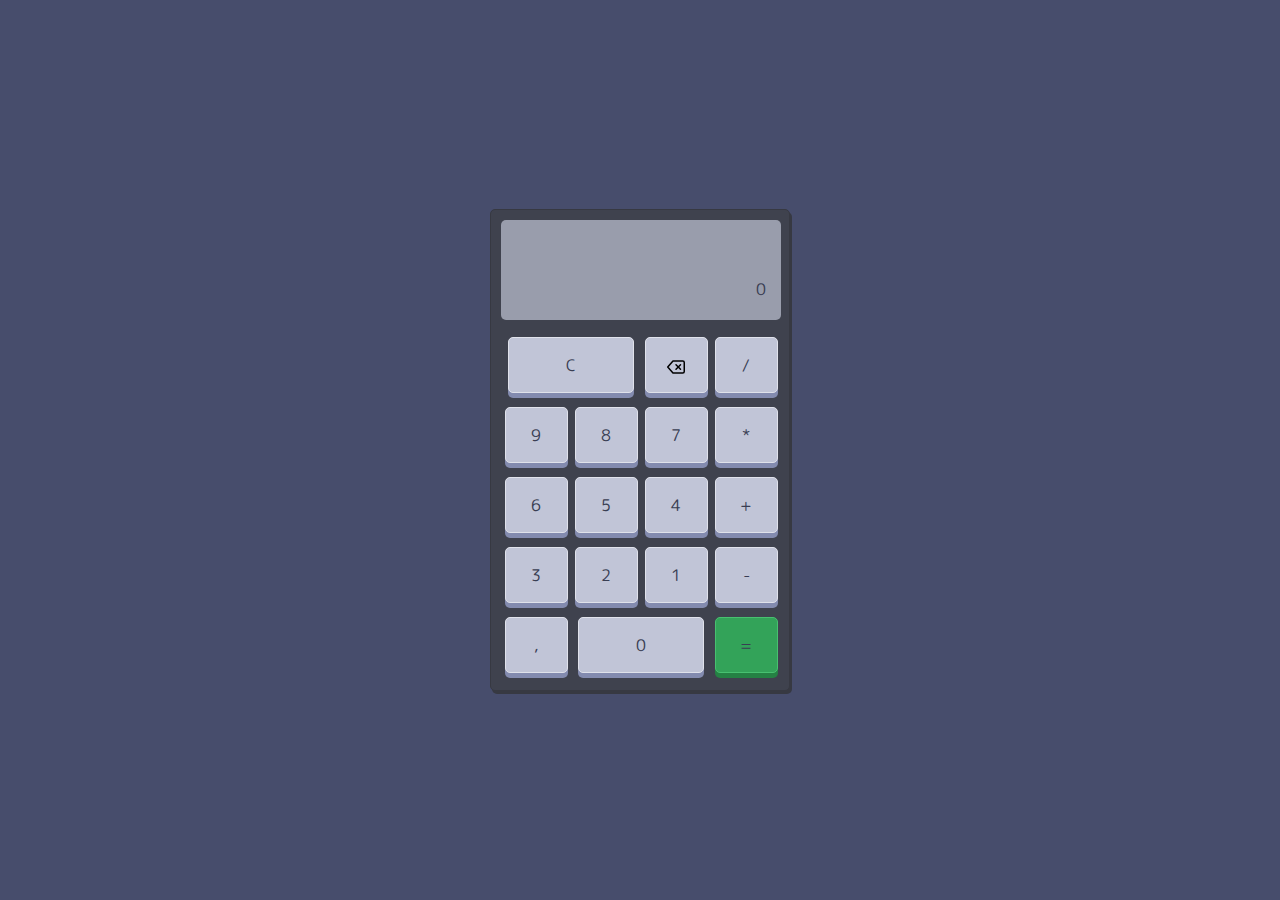
<file: calculadora/index.html>
<!DOCTYPE html>
<html lang="en">
<head>
    <meta charset="UTF-8">
    <meta http-equiv="X-UA-Compatible" content="IE=edge">
    <meta name="viewport" content="width=device-width, initial-scale=1.0">
    <title>Calculadora</title>
    <link rel="stylesheet" href="style.css">
</head>
<body>
    <div class="container">
        <div class="screen">
            <p id="equacao" class="text equacao"></p>
            <p id="screen" class="text screen-result">0</p></div>
        <div class="keys">
            <div class="clear-number">
                <div class="clear">
                    <div class="button c"><button onclick="pressButton('C')" class="text">C</button></div>
                    <div class="button"><button onclick="pressButton('apagar')" class="text"><img src="https://paulinnncs.github.io/projetos-javascript/calculadora/img/delete_icon_128881.svg" alt=""></button></div>
                </div>
                <div class="numbers">
                    <div class="button"><button onclick="pressButton('9')" class="text">9</button></div>
                    <div class="button"><button onclick="pressButton('8')" class="text">8</button></div>
                    <div class="button"><button onclick="pressButton('7')" class="text">7</button></div>
                    <div class="button"><button onclick="pressButton('6')" class="text">6</button></div>
                    <div class="button"><button onclick="pressButton('5')" class="text">5</button></div>
                    <div class="button"><button onclick="pressButton('4')" class="text">4</button></div>
                    <div class="button"><button onclick="pressButton('3')" class="text">3</button></div>
                    <div class="button"><button onclick="pressButton('2')" class="text">2</button></div>
                    <div class="button"><button onclick="pressButton('1')" class="text">1</button></div>
                    <div class="button"><button onclick="pressButton('.')" class="text">,</button></div>
                    <div class="button zero"><button onclick="pressButton('0')" class="text">0</button></div>
                </div>
            </div>
            <div class="operator">
                <div class="button"><button onclick="pressButton('/')" class="text">/</button></div>
                <div class="button"><button onclick="pressButton('*')" class="text">*</button></div>
                <div class="button"><button onclick="pressButton('+')" class="text">+</button></div>
                <div class="button"><button onclick="pressButton('-')" class="text">-</button></div>
                <div class="button result"><button onclick="pressButton('=')" class="text">=</button></div>
            </div>
        </div>
    </div>
    <script src="https://paulinnncs.github.io/projetos-javascript/calculadora/script.js"></script> 
</body>
</html>
</file>
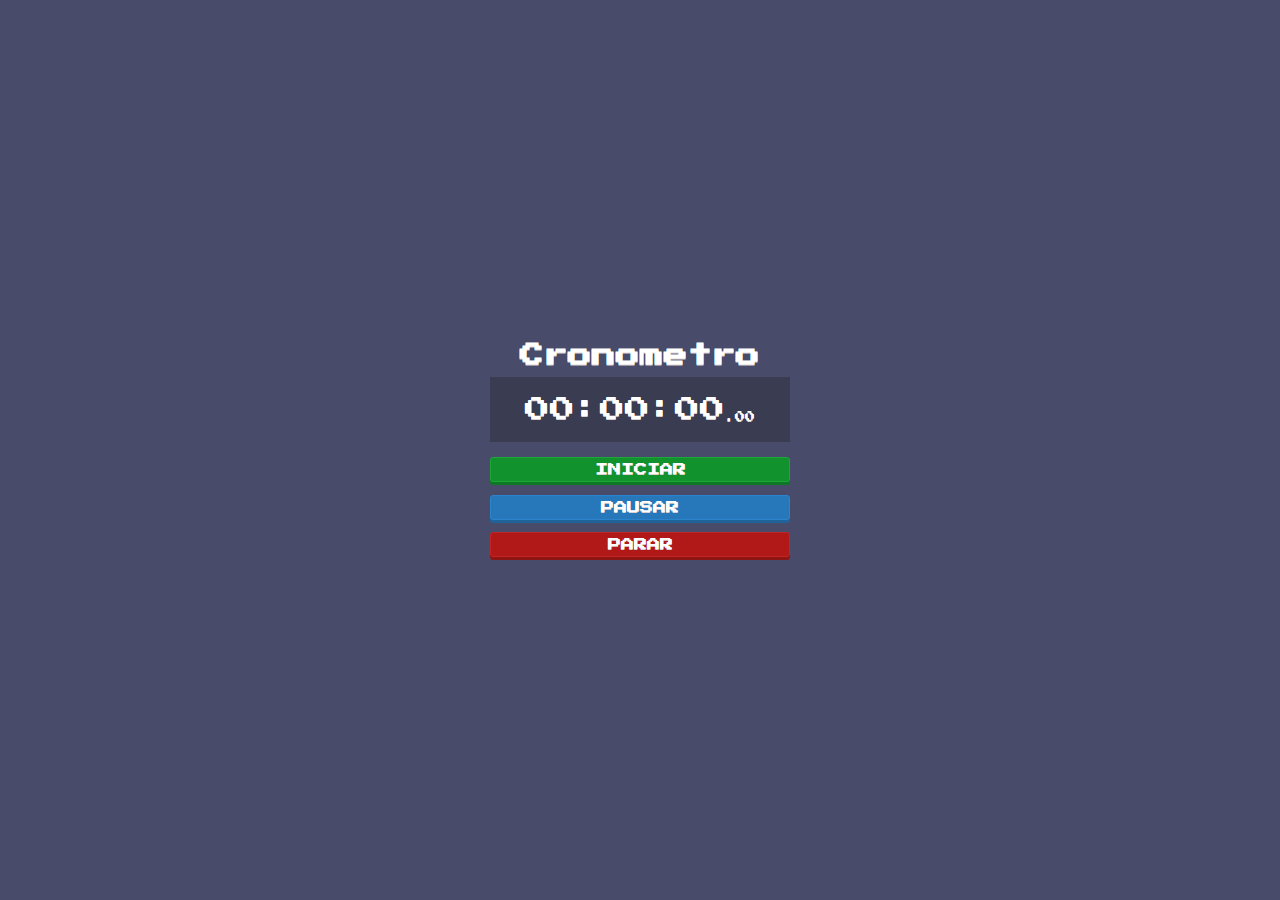
<file: cronometro/index.html>
<!DOCTYPE html>
<html lang="pt-br">
<head>
    <meta charset="UTF-8">
    <meta http-equiv="X-UA-Compatible" content="IE=edge">
    <meta name="viewport" content="width=device-width, initial-scale=1.0">
    <title>Cronômetro</title>
    <link rel="stylesheet" href="styles.css">
    <link rel="icon" type="imagem/png" href="https://paulinnncs.github.io/projetos-javascript/cronometro/img/clock.png" />
</head>
<body>
    
    <div class="cron">
        <h2 class="text">Cronometro</h2>
        <div id="clock" class="box-clock text">00:00:00<p id="ms">.00</p></div>
        <div class="control">
            <button onclick="start_cron()" class="start text">iniciar</button>
            <button onclick="pause_cron()" class="pause text">pausar</button>
            <button onclick="stop_cron()" class="stop text">parar</button>
        </div>
    </div>
    <script src="https://paulinnncs.github.io/projetos-javascript/cronometro/script.js"></script>
</body>
</html>
</file>
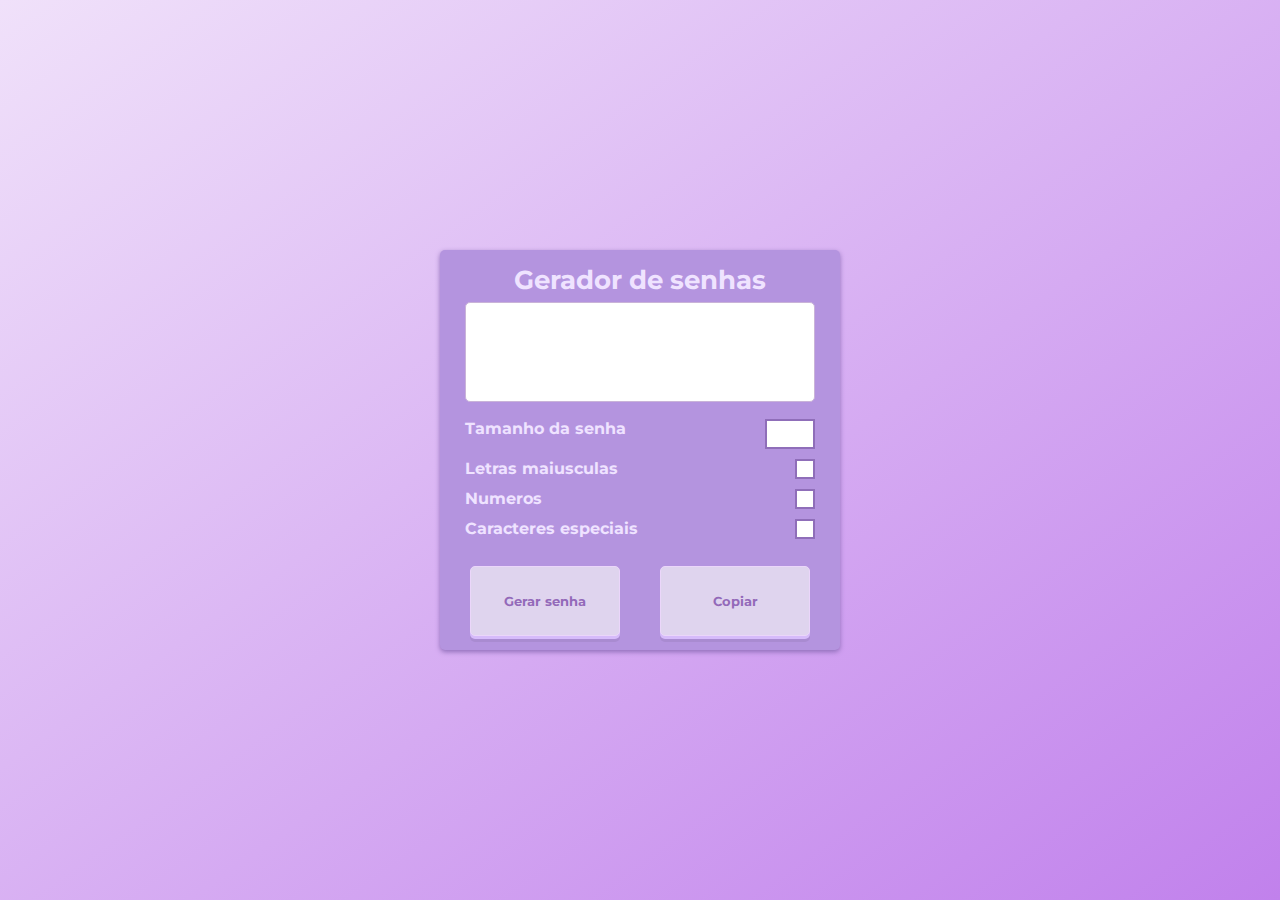
<file: gerador-de-senhas/index.html>
<!DOCTYPE html>
<html lang="en">
<head>
    <meta charset="UTF-8">
    <meta http-equiv="X-UA-Compatible" content="IE=edge">
    <meta name="viewport" content="width=device-width, initial-scale=1.0">
    <title>Gerador de senhas</title>
    <link rel="stylesheet" href="style.css">
</head>
<body>
    <div class="caixa">
        <h2 class="text" >Gerador de senhas</h2>
        <input id="senha" class="senha text" type="text">
        <div class="checkbox-list">
            <div class="checkbox-item">
                <label for="" class="text">Tamanho da senha</label>
                <input type="number" min="8" max="16" id="input-number">
            </div>
            <div class="checkbox-item">
                <label for="" class="text">Letras maiusculas</label>
            <input type="checkbox" name="" id="checkbox-upper">
            </div>
            <div class="checkbox-item">
                <label for="" class="text">Numeros</label>
             <input type="checkbox" name="" id="checkbox-number">
            </div>
            <div class="checkbox-item">
                <label for="" class="text">Caracteres especiais</label>
                <input type="checkbox" name="" id="checkbox-special">
            </div>
        </div>
        <div class="caixa-btn">
            <button id="btn-gerador" class="btn text" onclick="gerarSenha()">Gerar senha</button>
            <button id="copiar" class="btn text" onclick="copiarSenha()">Copiar</button>
        </div>
    </div>
    <script src="https://paulinnncs.github.io/projetos-javascript/gerador-de-senhas/script.js"></script>
</body>
</html>
</file>
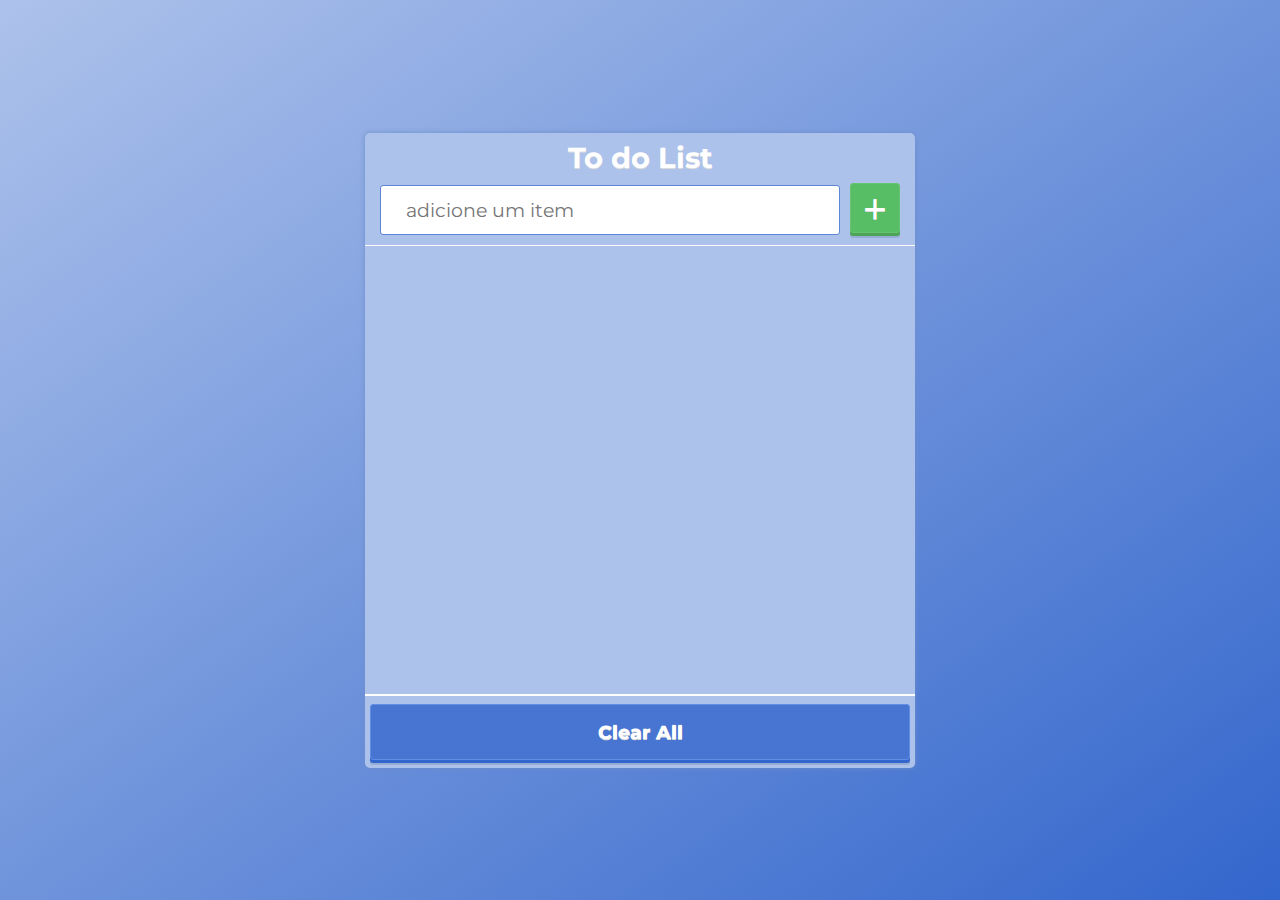
<file: to-do-list/index.html>
<!DOCTYPE html>
<html lang="en">
<head>
    <meta charset="UTF-8">
    <meta http-equiv="X-UA-Compatible" content="IE=edge">
    <meta name="viewport" content="width=device-width, initial-scale=1.0">
    <title>To do List</title>
    <link rel="stylesheet" href="style.css">
</head>
<body>
    <div class="wrapper">
        <header>
            <h2>To do List</h2>
        </header>
        <div class="input-field">
            <input type="text" id="input" class="input" placeholder="adicione um item">
            <button id="btn-add" class="btn-add" onclick="addItem()">+</button>
        </div>
        <div class="list-field">
            <ul id="list" class="list">
                <!-- <li class="item-list"><input type="checkbox" name="" id="check" class="check"><p class="text-list">As aventa casa nos albasaur e sua volta para casa nos avolta para casa nos anos 2000, a verdelândia retornou!</p><button id="btn-remove" class="btn-remove" onclick="removeItem()">-</button></li> -->
            </ul>
        </div>
        <button class="clear-all" onclick="clearAll()">Clear All</button>
    </div>
    <script src="https://paulinnncs.github.io/projetos-javascript/to-do-list/script.js"></script>
</body>
</html>
</file>
<file: calculadora/style.css>
@import url('https://fonts.googleapis.com/css2?family=M+PLUS+Rounded+1c:wght@100;300;400;500;700&display=swap');

* {
    margin: 0;
    padding: 0;
    box-sizing: border-box;
}

body {
    display: flex;
    justify-content: center;
    align-items: center;
    min-height: 100vh;
    background: #474d6c;
}

.container{
    border: solid 1px #373942;
    border-radius: 5px;
    box-shadow: 2px 3px #373942;
    padding: 10px;
    background: #3f424e;
    width: 300px;
}

.screen{
    width: 280px;
    height: 100px;
    display: flex;
    justify-content: space-around;
    align-items: flex-end;
    flex-direction: column;
    background: #999dac;
    border-radius: 5px;
    margin-bottom: 10px;
    padding-right: 15px;
}

.text   {
    font-family: 'M PLUS Rounded 1c', sans-serif;
    color:#393e53;
    font-weight: 400;
}

.screen-result {
    font-size: 100%;
    width: auto;
}

.equacao{
   font-size: 12px;
}

.keys {
    display: flex;
    width: 280px;
}

.clear-number{
    display: flex;
    flex-direction: column;
    
}

.clear {
    display: flex;
}

.c {
    flex-grow: 1;
}

.numbers{
    display: flex;
    flex-wrap: wrap;
}

.zero {
    flex-grow: 1;
}

.operator{
    display: flex;
    flex-direction: column;
}

.button {
    display: flex;
    justify-content: center;
    align-items: center;

    width: 70px;
    height: 70px;
    
}

.button img{
    width: 30%;
    margin-top: 10px;
}

button {
    width: 90%;
    height: 80%;
    background: #c1c5d7;
    border: solid 1px  #e0e2eb;
    border-radius: 5px;
    box-shadow: 0px 5px #838baf;  
    font-size: 16px;
    cursor: pointer;
}

.result button{
    background: #33a359;
    border-color: #48c070;
    box-shadow: 0px 5px #258144;
}
</file>
<file: cronometro/styles.css>
@import url('https://fonts.googleapis.com/css2?family=Press+Start+2P&display=swap');

* {
    margin: 0;
    padding: 0;
    box-sizing: border-box;
}

body {
    display: flex;
    justify-content: center;
    align-items: center;
    background: rgb(72, 75, 105);
    min-height: 100vh;
}

.cron {
    display: flex; 
    flex-direction: column;
    justify-content: space-between;
    width: 300px;
}

.box-clock {
    padding: 20px 10px;
    font-size: 25px;
    background-color: rgb(58, 60, 82);
    display: flex;
    align-items: flex-end;
    justify-content: center;
}

.text {
    color: #FFF;
    text-shadow: 0px 1px rgb(219, 207, 207);
    text-align: center;
    font-family: 'Press Start 2P', cursive;
}

#ms {
    font-size: 10px;
}

h2.text {
    margin-bottom: 10px;
}

.control {
    display: flex;
    margin-top: 15px;
    flex-direction: column;
    height: 100px;
    justify-content: space-between;
    align-items: center;
}

.control button {
    width: 100%;
    padding: 5px 15px;
    border-radius: 3px;
    cursor: pointer;
    text-transform: uppercase;
}

.start {
    background: rgb(17, 146, 45);
    border:solid 0.5px rgb(30, 165, 59);
    box-shadow: 0px 3px rgb(14, 121, 37);
}

.start:hover{
    background: rgb(43, 150, 66);
}

.pause {
    background: rgb(38, 120, 187);
    border: solid 0.5px rgb(44, 132, 204);
    box-shadow: 0px 3px rgb(32, 99, 155);
}

.pause:hover {
    background: rgb(46, 128, 196);

}

.stop {
    background: rgb(177, 25, 25);
    border: solid 0.5px rgb(194, 37, 37);
    box-shadow: 0px 3px rgb(143, 21, 21);
}

.stop:hover {
    background: rgb(196, 38, 38);
}
</file>
<file: gerador-de-senhas/style.css>
@import url('https://fonts.googleapis.com/css2?family=Montserrat:wght@100;300;500;700&family=Varela+Round&display=swap');

* {
    margin: 0;
    padding: 0;
    box-sizing: border-box;
}

body {
    display: flex;
    justify-content: center;
    align-items: center;
    min-height: 100vh;
    background-image: linear-gradient(to right bottom, #f0e1fa, #c181ec);
}

.caixa {
    display: flex;
    flex-direction: column;
    justify-content: space-around;
    width: 400px;
    height: 400px;
    padding: 10px;
    background: #b494df;
    border-radius: 5px;
    box-shadow: 0 2px 5px #8f6eb9;
}

h2 {
    align-self: center;
    font-size: 1.6rem;
    color: #efe3ff;
}

.caixa-btn {
    display: flex;
    justify-content: space-around;
}

.btn {
    height: 70px;
    width: 150px;
    border: solid 1px #ebd6fa;
    background: #dfd4ee;
    border-radius: 5px;
    cursor: pointer;
    box-shadow: 0 3px #d6bbfa, 0 6px #a98bd1;
    color: #9369b9;
}

.btn:hover {
    background: #e4ddee;
}

.senha {
    width: 350px;
    height: 100px;
    padding: 0 20px;
    
    outline: none;
    align-self: center;

    border: solid 1px #c9b3d8;
    border-radius: 5px;

    text-align: center;
    font-size: 2rem;
    color: #9369b9;
}

.text {
    font-family: 'Montserrat';
    font-weight: 700;
}

.checkbox-list {
    width: 350px;
    margin: 10px auto;
}

.checkbox-item {
    display: flex;
    justify-content: space-between;
    align-self: center;
    margin-bottom: 10px;
    color: #efe3ff;
}

input[type="checkbox"] {
    appearance: none;
    width: 20px;
    height: 20px;
    background-color: #FFFFFF;
    display: grid;
    place-content: center;
    border: solid 2px #8f6eb9;
}

input[type="checkbox"]::before {
    content: "";
    background-color: #8f6eb9;
    transform: scale(0);
    width: 14px;
    height: 14px;
    transition: 200ms ease-in-out;
}

input[type="checkbox"]:checked::before {
    transform: scale(1);
}

input[type="checkbox"]:hover::before {
    background-color: #ac91cf;
    
}

input[type="checkbox"]:hover {
    border-color: #ac91cf;
}

input[type="number"] {
    width: 50px;
    height: 30px;
    padding-left: 10px;
    font-size: 1.2rem;
    border: solid 2px #8f6eb9;
}

input[type="number"]:focus {
    outline: none;
}
</file>
<file: to-do-list/style.css>
@import url('https://fonts.googleapis.com/css2?family=Montserrat:wght@100;300;500;700&family=Varela+Round&display=swap');

:root {
    --main-font:'Montserrat';

    --list-field: #adc2eb;
    --input-border: #5c85d6;
    
    --btn-add: #58be66;
    --btn-add-border: #65c56d;
    --btn-add-shadow: #4da559;
    --btn-add-hover: #5ac569;

    --btn-remove: #b93232;
    --btn-remove-border: #e45d5d;
    --btn-remove-shadow: #af3737;
    --btn-remove-hover: #cc3b3b;

    --btn-shadow-back: #97acd3;

    --check: #4775d1;
    --check-box-point-hover: #598ef8;

    --btn-clear-all: #4775d1;
    --btn-clear-all-border: #618de4;
    --btn-clear-shadow: #3366cc;
    --btn-clear-all-hover: #5281df;

    --scroll: #4775d1;
}

* {
    margin: 0;
    padding: 0;
    box-sizing: border-box;
}

body {
    display: flex;
    justify-content: center;
    align-items: center;
    min-height: 100vh;
    background-image: linear-gradient(to right bottom, #adc2eb, #3366cc );
}

.wrapper {
    display: flex;
    flex-direction: column;
    background-color: var(--list-field);
    width: 550px;
    margin: 10px 0;
    border-radius: 5px;
    box-shadow: 0 0px 5px #6e8dca;
}

header {
    text-align: center;
    line-height: 50px;
    height: 50px;
    font-family: var(--main-font);
    font-size: 1.2rem;
    color: #FFFFFF;
    text-shadow: 0 1px  #dadada;
}

/*INPUT*/

.input-field {
    display: flex;
    justify-content: center;
    padding-bottom: 10px;
    border-bottom: solid 1px #FFFFFF;
}

.input {
   height: 50px;
   width: 460px;
   padding: 0 25px;
   margin-right: 10px;
   margin-top: 2px;
   border: solid 1px var(--input-border);
   border-radius: 3px;
   font-size: 1.2rem;
   font-family: var(--main-font), cursive;
}

.input:focus{
    outline: none;
}

button {
    cursor: pointer;
}

/*BUTAO ADD*/

.btn-add {
    width: 50px;
    height: 50px;
    
    text-align: center;
    line-height: 50px;
    font-size: 2.5rem;
    
    color: #FFFFFF;
    text-shadow: 0 1px  #dadada;
    background-color: var(--btn-add);
    border: solid 1px var(--btn-add-border);
    border-radius: 3px;
    box-shadow: 0 3px var(--btn-add-shadow), 0 5px var(--btn-shadow-back);
}

.btn-add:hover {
    background-color: var(--btn-add-hover);
}

/*LISTA*/

.list-field {
    display: flex;
    justify-content: center;
    padding: 0 30px;
    height: 450px;
    width: 100%;
    overflow: auto;
    border-bottom: solid 2px #FFFFFF;
}

.list {
    margin-top: 25px;
    list-style: none;
    width: 600px;
}

.item-list {
    display: grid;
    grid-template-columns: 50px 400px 0px;
    margin-bottom: 15px;
}

.text-list {
    display: flex;
    align-items: center;
    text-align: justify;
    margin-right: 15px;
    font-family: var(--main-font);
    font-size: 0.9rem;
}

/*CHECK BOX*/

.check {
    align-self: center;
    width: 25px;
    height: 25px;

    appearance: none;
    background-color: #FFFFFF;
    border: 2px solid var(--check);
    border-radius: 100%;
    display: grid;
    place-content: center;
}

.check:hover {
    border-color: var(--check-box-point-hover);
}

.check::before {
    content: "";
    border-radius: 100%;
    background-color: var(--check);
    width: 15px;
    height: 15px;
    transform: scale(0);
    transition: 300ms transform ease-in-out;
}

.check:hover::before  {
    background-color: var(--check-box-point-hover);
}

.check:checked::before {
    transform: scale(1);
}

/*BOTAO REMOVE*/

.btn-remove {
    align-self: center;
    width: 35px;
    height: 35px; 
    background-color: var(--btn-remove);
    text-align: center;
    line-height: 35px;
    color: #FFFFFF;
    text-shadow: 0 1px  #dadada;
    border: solid 1px var(--btn-remove-border);
    border-radius: 3px;
    box-shadow: 0 2px var(--btn-remove-shadow), 0 5px var(--btn-shadow-back);
    font-size: 1.5rem;
}

.btn-remove:hover {
    background-color: var(--btn-remove-hover);
}

/*BOTAO CLEAR*/

.clear-all {
    color: #FFFFFF;
    font-size: 1.2rem;
    font-weight: 800;
    font-family: var(--main-font);
    text-shadow: 0 1px  #dadada;

    background-color: var(--btn-clear-all);
    border: solid 1px var(--btn-clear-all-border);
    border-radius: 3px;

    width: calc(100% - 10px);
    height: 56px;
    
    margin: 8px 5px;
    box-shadow: 0 3px var(--btn-clear-shadow), 0 5px var(--btn-shadow-back);
}

.clear-all:hover {
    background-color: var(--btn-clear-all-hover);
}

/* SCROLL */

div::-webkit-scrollbar {
    width: 8px;
    height: 10px;
    background-color: #FFFFFF;
} 

::-webkit-scrollbar-thumb:vertical, div::-webkit-scrollbar-thumb:horizontal {
    background-color: var(--scroll);
} 


/*RISCO*/

.through {
    text-decoration: line-through;
}
</file>
